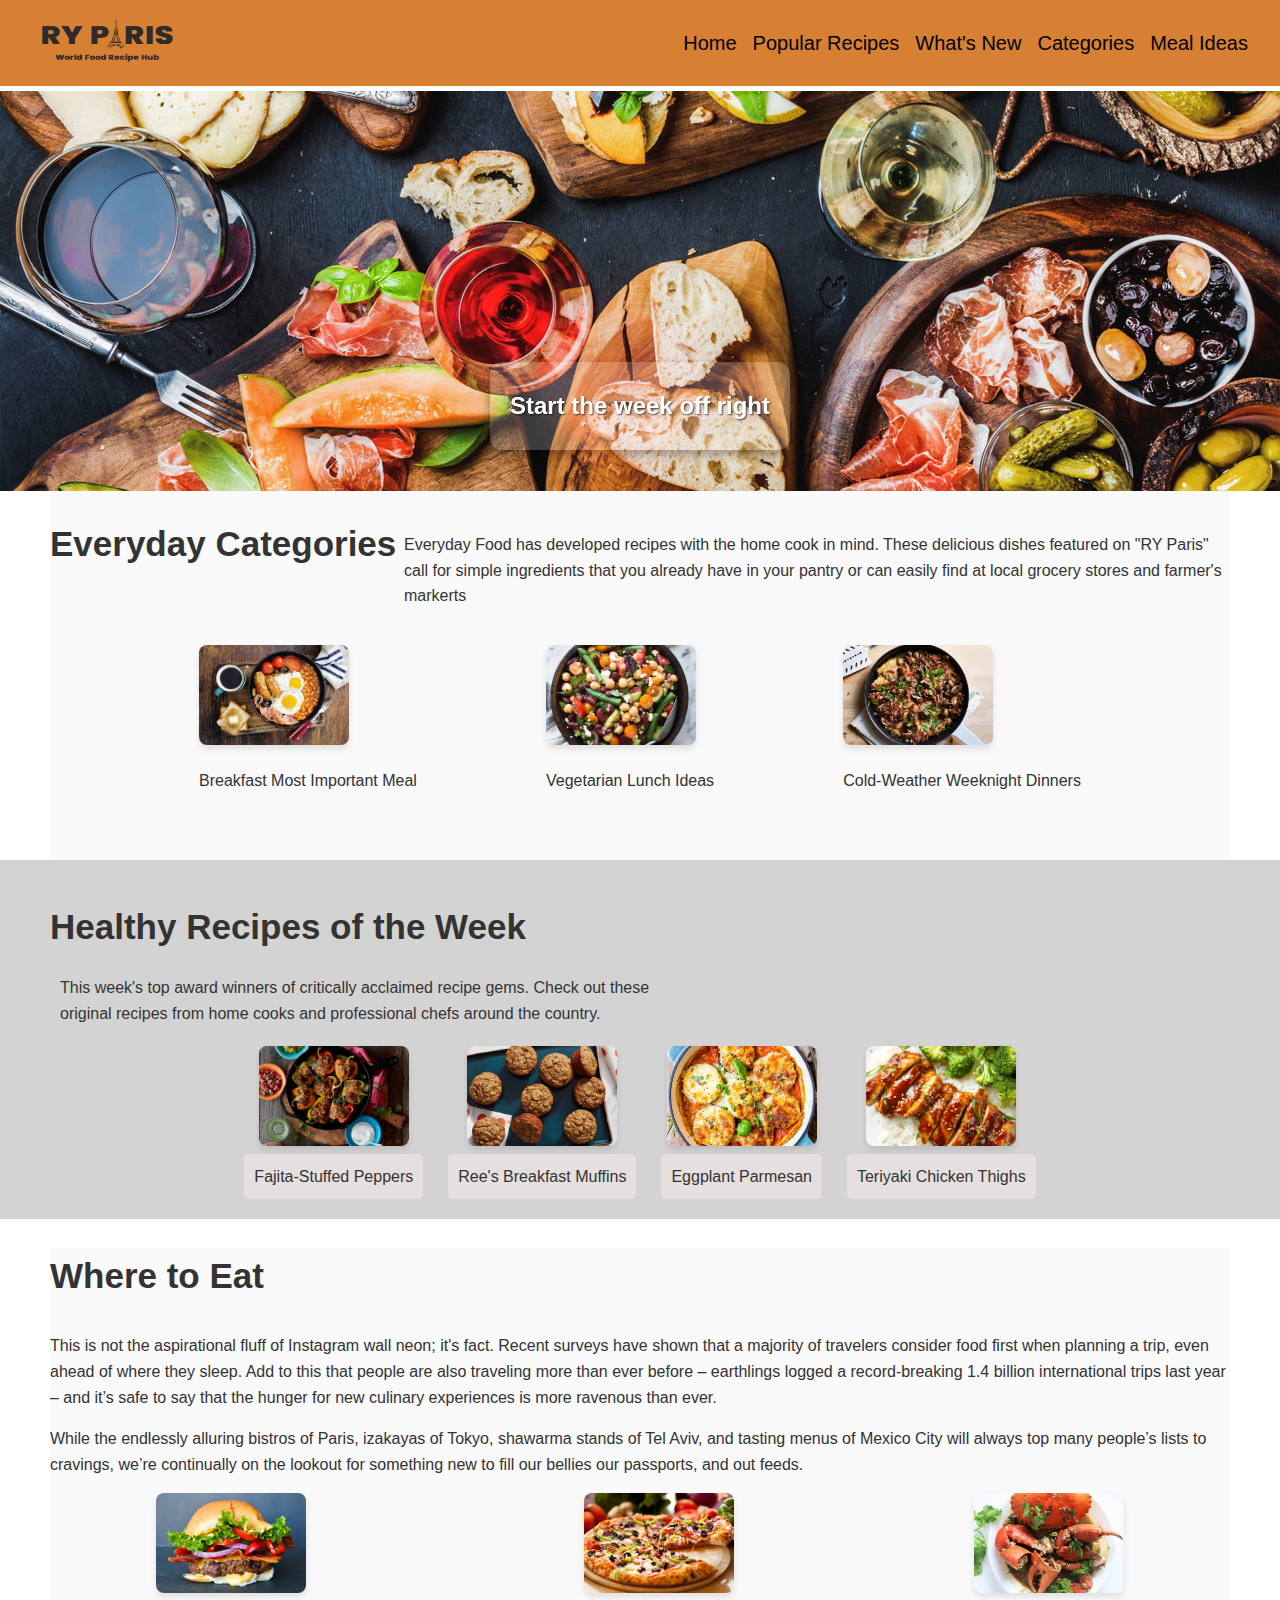
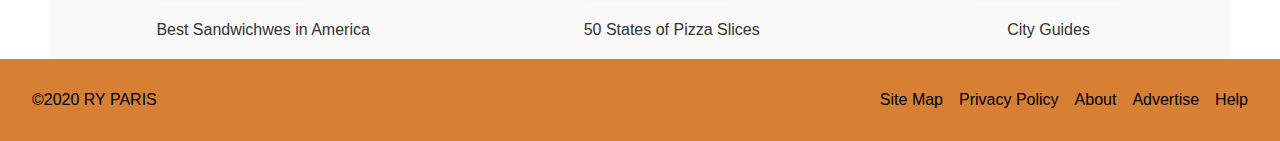
<file: webpages/index.html>
<!DOCTYPE html>
<html lang="en">
  <head>
    <meta charset="UTF-8" />
    <meta name="viewport" content="width=device-width, initial-scale=1.0" />
    <meta name="keywords" content="html,css,javascript" />
    <link rel="stylesheet" href="../css/style.css" />
    <title>RY PARIS</title>
  </head>

  <body>
    <header>
      <div id="header-left">
        <img
          src="../images/ryparis-logo.png"
          alt="hero"
          style="width: 150px; height: 50px"
        />
      </div>
      <div>
        <nav id="header-right">
          <a href="index.html">Home</a>
          <a href="dayBurger.html">Popular Recipes</a>
          <a href="What's New">What's New</a>
          <a href="Categories">Categories</a>
          <a href="Meal Ideas">Meal Ideas</a>
        </nav>
      </div>
    </header>

    <main>
      <section id="hero">
        <header>
          <h2 id="hero-text">Start the week off right</h2>
        </header>
        <img
          id="hero-container"
          src="../images/hero-image.jpg"
          alt="A vibrant landscape to inspire the week"
        />
      </section>

      <section id="everyday">
        <div id="everyday-row">
          <h2>Everyday Categories</h2>
          <p>
            Everyday Food has developed recipes with the home cook in mind. These
            delicious dishes featured on "RY Paris" call for simple ingredients
            that you already have in your pantry or can easily find at local
            grocery stores and farmer's markerts
          </p>
        </div>
        <div id="everyday-img">
          <div>
            <img src="../images/breakfast-ideas.jpg" alt="breakfast" />
            <p>Breakfast Most Important Meal</p>
          </div>
          <div>
            <img src="../images/vegetarian-ideas.jpg" alt="vegetables" />
            <p>Vegetarian Lunch Ideas</p>
          </div>
          <div>
            <img src="../images/cold-weather-dinners.jpeg" alt="soup" />
            <p>Cold-Weather Weeknight Dinners</p>
          </div>
        </div>
      </section>

      <section class="healthy">
          <h2>Healthy Recipes of the Week</h2>
          <p>
            This week's top award winners of critically acclaimed recipe gems.
            Check out these original recipes from home cooks and professional
            chefs around the country.
          </p>
        <div class="healthy-row">
          <div>
            <img
              class="img-background"
              src="../images/fajita-peppers.jpeg"
              alt="Colorful fajita peppers on a plate"
            />
            <p>Fajita-Stuffed Peppers</p>
          </div>
          <div>
            <img
              src="../images/muffins.jpeg"
              alt="Freshly baked muffins on a wooden table"
            />
            <p>Ree's Breakfast Muffins</p>
          </div>
          <div>
            <img
              src="../images/eggplant-parmesan.jpg"
              alt="Golden-brown eggplant parmesan with melted cheese"
            />
            <p>Eggplant Parmesan</p>
          </div>
          <div>
            <img
              src="../images/teriyaki-chicken.jpg"
              alt="Juicy teriyaki chicken served with rice and vegetables"
            />
            <p>Teriyaki Chicken Thighs</p>
          </div>
        </div>
      </section>

      <section class="location">
        <div class="location-text">
          <h2>Where to Eat</h2>
          <p>
            This is not the aspirational fluff of Instagram wall neon; it's
            fact. Recent surveys have shown that a majority of travelers
            consider food first when planning a trip, even ahead of where they
            sleep. Add to this that people are also traveling more than ever
            before – earthlings logged a record-breaking 1.4 billion
            international trips last year – and it’s safe to say that the hunger
            for new culinary experiences is more ravenous than ever.
          </p>
          <p>
            While the endlessly alluring bistros of Paris, izakayas of Tokyo,
            shawarma stands of Tel Aviv, and tasting menus of Mexico City will
            always top many people’s lists to cravings, we’re continually on the
            lookout for something new to fill our bellies our passports, and out
            feeds.
          </p>
        </div>
        <div class="location-row">
          <div>
            <img src="../images/burger.jpg" alt="burger" />
            <p>Best Sandwichwes in America</p>
          </div>
          <div>
            <img src="../images/pizza.jpeg" alt="pizza" />
            <p>50 States of Pizza Slices</p>
          </div>
          <div>
            <img src="../images/crab-claw.jpg" alt="crab claw" />
            <p>City Guides</p>
          </div>
        </div>
      </section>
    </main>

    <footer>
      <div id="footer-left">
        <p>&copy;2020 RY PARIS</p>
      </div>
      <div id="footer-right">
        <a href="siteMap.html">Site Map</a>
        <a href="Privacy Policy">Privacy Policy</a>
        <a href="About">About</a>
        <a href="Advertise">Advertise</a>
        <a href="Help">Help</a>
      </div>
    </footer>
  </body>
</html>
</file>
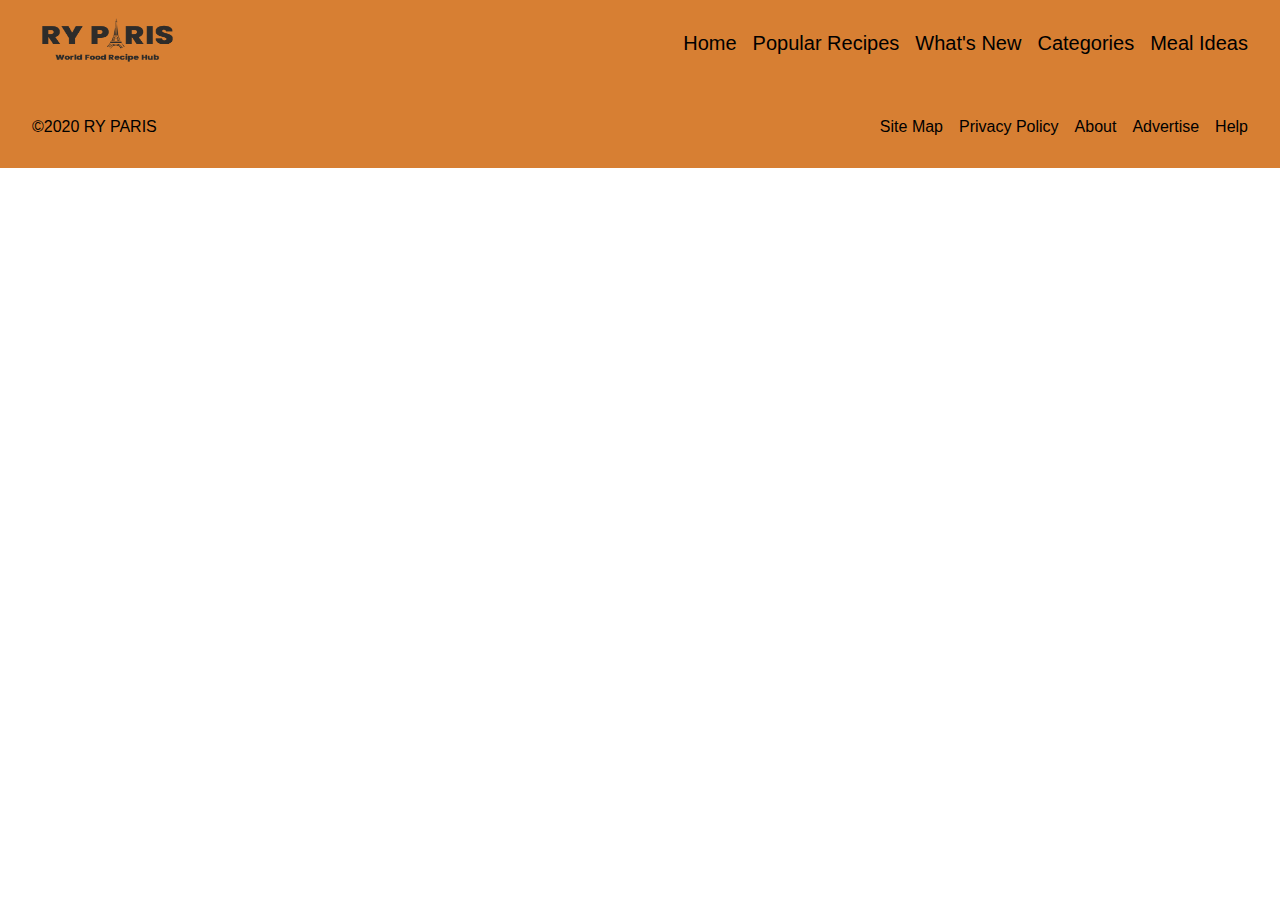
<file: webpages/siteMap.html>
<!DOCTYPE html>
<html lang="en">
<head>
    <meta charset="UTF-8">
    <meta name="viewport" content="width=device-width, initial-scale=1.0">
    <link rel="stylesheet" href="/css/style.css">
    <title>Document</title>
</head>
<body>
    <header>
        <div id="header-left">
          <img
            src="../images/ryparis-logo.png"
            alt="hero"
            style="width: 150px; height: 50px"
          />
        </div>
        <div>
          <nav id="header-right">
            <a href="index.html">Home</a>
            <a href="dayBurger.html">Popular Recipes</a>
            <a href="What's New">What's New</a>
            <a href="Categories">Categories</a>
            <a href="Meal Ideas">Meal Ideas</a>
          </nav>
        </div>
      </header>
      <main>
        <section>
            
        </section>
      </main>
      <footer>
        <div id="footer-left">
          <p>&copy;2020 RY PARIS</p>
        </div>
        <div id="footer-right">
          <a href="siteMap.html">Site Map</a>
          <a href="Privacy Policy">Privacy Policy</a>
          <a href="About">About</a>
          <a href="Advertise">Advertise</a>
          <a href="Help">Help</a>
        </div>
      </footer>
</body>
</html>
</file>
<file: css/style.css>
body {
    display: flex;
    flex-direction: column;
    font-family: Arial, Helvetica, sans-serif;
    margin: 0;
    padding: 0;
}

a {
    color: inherit;
    text-decoration: none;
}

header {
    display: flex;
    justify-content: space-between;
    align-items: center;
    background-color: #D77F33;
    padding: 1rem 2rem;
    border-color: 0px solid white;
}

#header-right {
    display: flex;
    align-items: center;
    gap: 1rem;
}

#header-right a {
    font-size: 20px;
}

#everyday {
    display: flex;
    flex-direction: column;
    font-family: Arial, sans-serif;
    line-height: 1.6;
    margin: 0 50px;
    padding: 30px 0;
    background-color: #f9f9f9;
    color: #333;
}

#everyday-row {
    display: flex;
    justify-content: space-between;
}

#everyday-row h2 {
    font-size: 35px;
    margin: 0;
}

#everyday-row p {
    width: 70%;
}

#everyday-img {
    display: flex;
    justify-content: space-evenly;
    margin: 20px;
}

#everyday-img img {
    width: 150px;
    height: 100px;
    object-fit: cover;
    border-radius: 8px;
    box-shadow: 0 4px 6px rgba(0, 0, 0, 0.1);
    transition: transform 0.3s ease;
}

/* .everyday-row img {
    justify-content: center;
    padding-top: 10px;
    width: 100px;
    height: 125px;
    object-fit: cover;
    border-radius: 8px;
    box-shadow: 0 4px 6px rgba(0, 0, 0, 0.1);
    transition: transform 0.3s ease;
} */

/* .everyday-row div {
    background-color: #b0acac;
    border-radius: 8px;
    padding: 10px;
    text-align: center;
} */

.everyday p {
    flex: 1; 
    text-align: left; 
    margin: 0;
    max-width: 600px; 
    padding: 10px;
 }

.everyday-row div p{
    padding: 10px;
    background-color: rgb(229, 223, 223);;
    border-radius: 5px;
}
    
#hero{
    position: relative;
    width: 100%;
    height: 400px;
}

#hero img {
    margin-top: 5px;
    width: 100%;
    height: 400px;
    object-fit: cover;
}

#hero header {
    position: absolute;
    top: 80%;
    left: 50%;
    transform: translate(-50%, -50%);
    padding: 10px 20px;
    color: white;
    font-size: 1rem;
    font-weight: bold;
    text-shadow: 1px 1px 2px rgba(0, 0, 0, 0.7);
    background-color: rgba(255, 255, 255, 0.2); 
    border-radius: 12px;
    backdrop-filter: blur(.5px); 
    box-shadow: 0 4px 10px rgba(0, 0, 0, 0.3);
}

.healthy {
    font-family: Arial, sans-serif;
    line-height: 1.6;
    margin: 0;
    padding: 10px 50px;
    background-color: lightgray;
    color: #333;
}

.healthy h2 {
    font-size: 35px;
    margin-bottom: 10px;
} 

.healthy p {
    flex: 1; 
    text-align: left; 
    margin: 0;
    max-width: 600px; 
    padding: 10px;
 }

.healthy-row {
    display: flex;
    justify-content: center; 
    gap: 5px;
    /* flex-wrap: wrap;  */
}

.healthy-row img {
    width:150px;
    height: 100px;
    object-fit: cover;
    border-radius: 8px;
    box-shadow: 0 4px 6px rgba(0, 0, 0, 0.1);
}

.healthy-row div {
    /* background-color: #b0acac; */
    border-radius: 8px;
    padding: 10px;
    text-align: center;
}

.healthy-row div p {
    background: rgb(229, 223, 223);
    border-radius: 5px;
}

.location {
    line-height: 1.6;
    margin: 0 50px;
    padding: 0;
    background-color: #f9f9f9;
    color: #333;
}

.location h2 {
    font-size: 35px;
}

.location-row{
    display: flex;
    justify-content: space-around; 
    /* flex-wrap: wrap;  */
    gap: 1px; 
}

.location-row div p{
    text-align: center;
}

.location-row img {
    width:150px;
    height: 100px;
    object-fit: cover;
    border-radius: 8px;
    box-shadow: 0 4px 6px rgba(0, 0, 0, 0.1);
    transition: transform 0.3s ease;
}

footer {
    display: flex;
    justify-content: space-between;
    align-items: center;
    background-color: #D77F33;
    padding: 1rem 2rem;
    border-color: 0px solid white;
}

#footer-left{
    display: flex;
    gap: 1 rem;
}

#footer-right {
    display: flex;
    gap: 1rem;
}

.bengal-hero{
    position: relative;
    margin: 0;
}

.bengal-hero img {
    position: relative;
    width: 100%;
    height: 500px;
}

.bengal-hero h1 {
    position: absolute;
    top: 55%;
    left: 30%;
    padding: 10px;
    background-color: #D77F33;
    text-align: center;
    width: 40%;
}

#bengal {
    display: flex;
    flex-direction: column;
}

.time {
    padding-top: 10px;
    padding: 5px 70px;
    background-color: lightgray;
}

.time h3 {
    display: flex;
    font-size: 30px;
}

.time .fast-info {
    display: flex;
    justify-content: space-between;
    width: 50%;
}

.description #reviews {
    text-align: center;
    padding: 15px;
}

.description #reviews h2 {
    font-size: 40px;
}

.description #reviews .star {
    color: orange;
  }
  
button{
    border: none;
    border-radius: 500px;
    padding: 7px;
    color: white;
    background-color: red;
    margin: 10px;
}

button:hover {
    background-color: #D77F33;
}

.description #description-txt {
    display: flex;
    justify-content: center;
    background-color: lightgrey;
    font-size: 20px;
    padding: 2% 10%;
    max-width: 50%;
    margin-left: 15%;
    margin-bottom: 2%;
}

#burger-txt {
    max-width: 100%;
}

#burger-txt .info {
    display: flex;
    max-width: 100%;
}

#burger-txt .info .ingredients {
    width: 50%;
}

#burger-txt .info .ingredients li {
    padding: 5px;
}

#burger-txt h3 {
    font-size: 25px;
}

#burger-txt .info .instructions {
    width: 40%;
}

#burger-txt .info .instructions li{
    padding-top: 3%;
}
</file>
